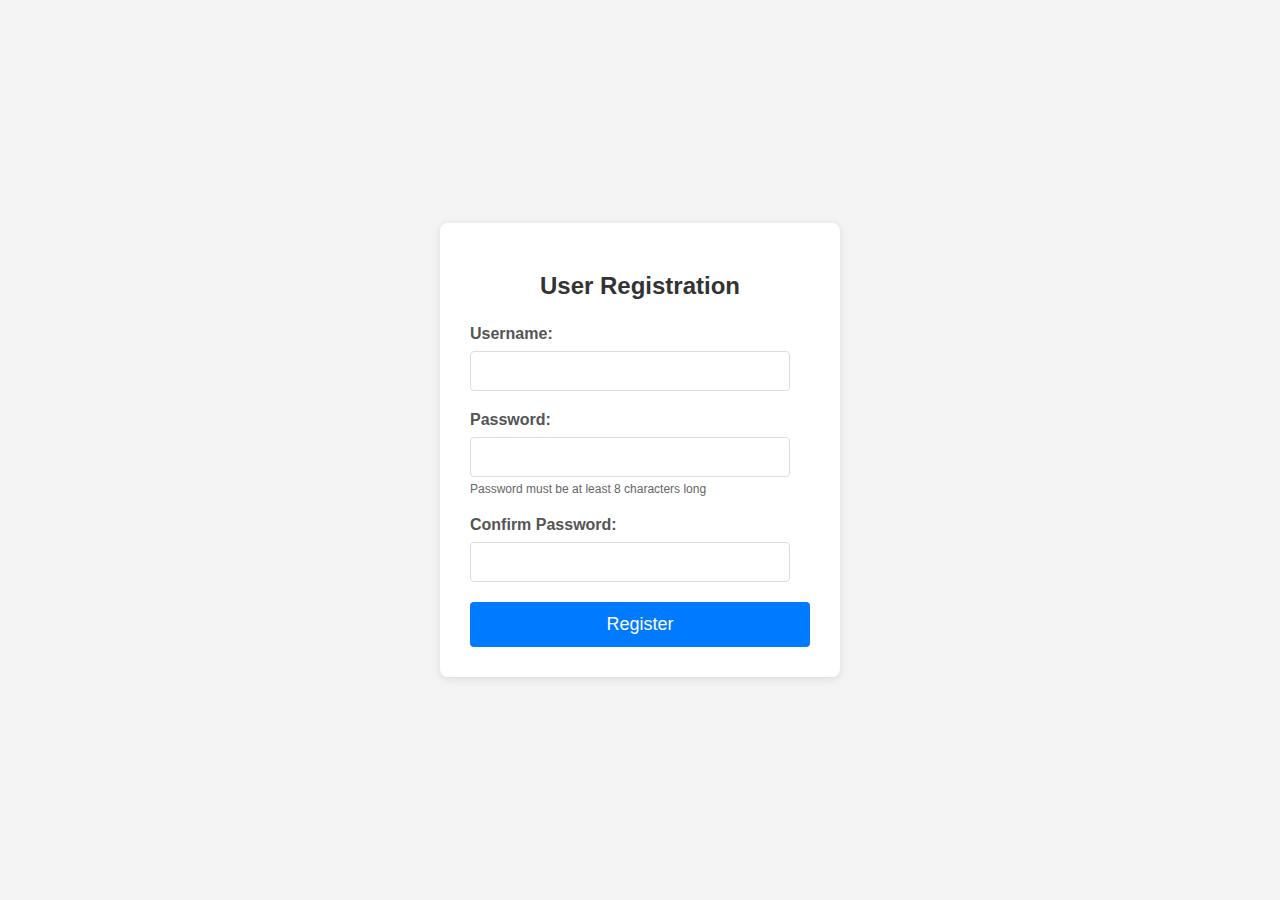
<file: registration/index.html>
<!DOCTYPE html>
<html lang="en">
<head>
    <meta charset="UTF-8">
    <meta name="viewport" content="width=device-width, initial-scale=1.0">
    <title>User Registration</title>
    <link rel="stylesheet" href="style.css">
</head>
<body>
    <div class="registration-container">
        <h2>User Registration</h2>
        <form id="registrationForm">
            <div class="form-group">
                <label for="username">Username:</label>
                <input type="text" id="username" name="username" required>
            </div>
            <div class="form-group">
                <label for="password">Password:</label>
                <input type="password" id="password" name="password" required minlength="8">
                <small id="passwordHint" class="hint">Password must be at least 8 characters long</small>
            </div>
            <div class="form-group">
                <label for="confirmPassword">Confirm Password:</label>
                <input type="password" id="confirmPassword" name="confirmPassword" required>
                <small id="confirmPasswordHint" class="hint"></small>
            </div>
            <button type="submit">Register</button>
            <p id="message" class="message"></p>
        </form>
    </div>

    <script src="script.js"></script>
</body>
</html>
</file>
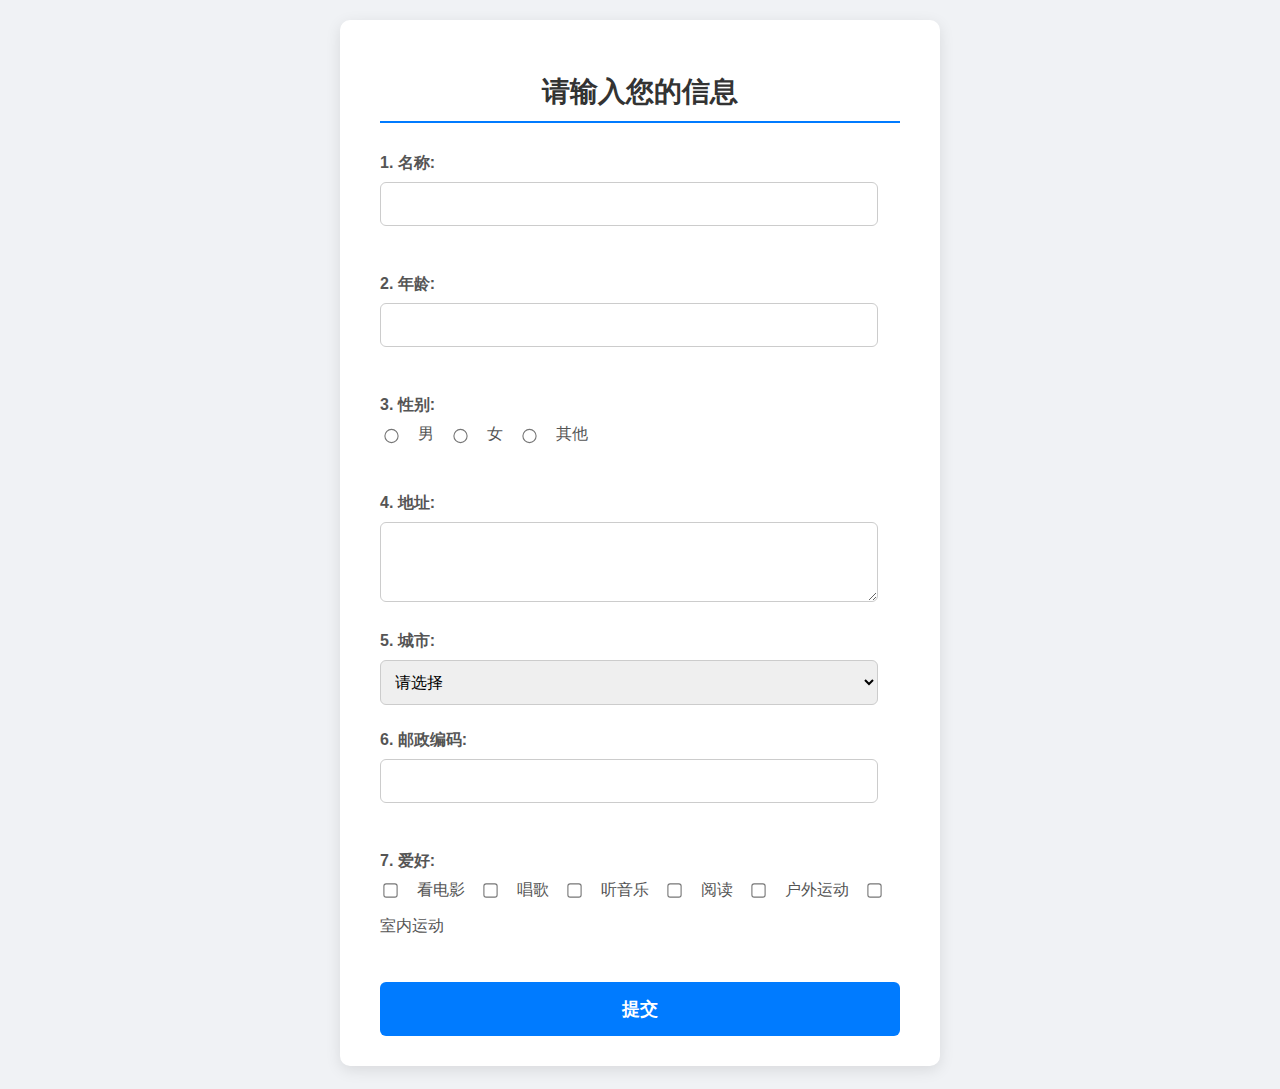
<file: user_info_form/index.html>
<!DOCTYPE html>
<html lang="en">
<head>
    <meta charset="UTF-8">
    <meta name="viewport" content="width=device-width, initial-scale=1.0">
    <title>用户信息输入</title>
    <link rel="stylesheet" href="style.css">
</head>
<body>
    <div class="container">
        <h2>请输入您的信息</h2>
        <form id="infoForm">
            <div class="form-group">
                <label for="name">1. 名称:</label>
                <input type="text" id="name" name="name" required>
                <span class="error-message" id="nameError"></span>
            </div>

            <div class="form-group">
                <label for="age">2. 年龄:</label>
                <input type="number" id="age" name="age" min="10" max="100" required>
                <span class="error-message" id="ageError"></span>
            </div>

            <div class="form-group">
                <label>3. 性别:</label>
                <div class="radio-group">
                    <input type="radio" id="male" name="gender" value="男" required>
                    <label for="male">男</label>
                    <input type="radio" id="female" name="gender" value="女">
                    <label for="female">女</label>
                    <input type="radio" id="other" name="gender" value="其他">
                    <label for="other">其他</label>
                </div>
                <span class="error-message" id="genderError"></span>
            </div>

            <div class="form-group">
                <label for="address">4. 地址:</label>
                <textarea id="address" name="address" rows="3"></textarea>
            </div>

            <div class="form-group">
                <label for="city">5. 城市:</label>
                <select id="city" name="city">
                    <option value="">请选择</option>
                    <option value="北京">北京</option>
                    <option value="上海">上海</option>
                    <option value="广州">广州</option>
                    <option value="深圳">深圳</option>
                    <option value="成都">成都</option>
                    <option value="杭州">杭州</option>
                    <option value="其他">其他</option>
                </select>
            </div>

            <div class="form-group">
                <label for="postcode">6. 邮政编码:</label>
                <input type="text" id="postcode" name="postcode" maxlength="6" pattern="\d{6}">
                <span class="error-message" id="postcodeError"></span>
            </div>

            <div class="form-group">
                <label>7. 爱好:</label>
                <div class="checkbox-group">
                    <input type="checkbox" id="movie" name="hobby" value="看电影">
                    <label for="movie">看电影</label>
                    <input type="checkbox" id="singing" name="hobby" value="唱歌">
                    <label for="singing">唱歌</label>
                    <input type="checkbox" id="music" name="hobby" value="听音乐">
                    <label for="music">听音乐</label>
                    <input type="checkbox" id="reading" name="hobby" value="阅读">
                    <label for="reading">阅读</label>
                    <input type="checkbox" id="outdoor" name="hobby" value="户外运动">
                    <label for="outdoor">户外运动</label>
                    <input type="checkbox" id="indoor" name="hobby" value="室内运动">
                    <label for="indoor">室内运动</label>
                </div>
            </div>

            <button type="submit">提交</button>
        </form>

        <div id="output" class="output-container" style="display:none;">
            <h3>您输入的信息:</h3>
            <p><strong>名称:</strong> <span id="outputName"></span></p>
            <p><strong>年龄:</strong> <span id="outputAge"></span></p>
            <p><strong>性别:</strong> <span id="outputGender"></span></p>
            <p><strong>地址:</strong> <span id="outputAddress"></span></p>
            <p><strong>城市:</strong> <span id="outputCity"></span></p>
            <p><strong>邮政编码:</strong> <span id="outputPostcode"></span></p>
            <p><strong>爱好:</strong> <span id="outputHobby"></span></p>
        </div>
    </div>

    <script src="script.js"></script>
</body>
</html>
</file>
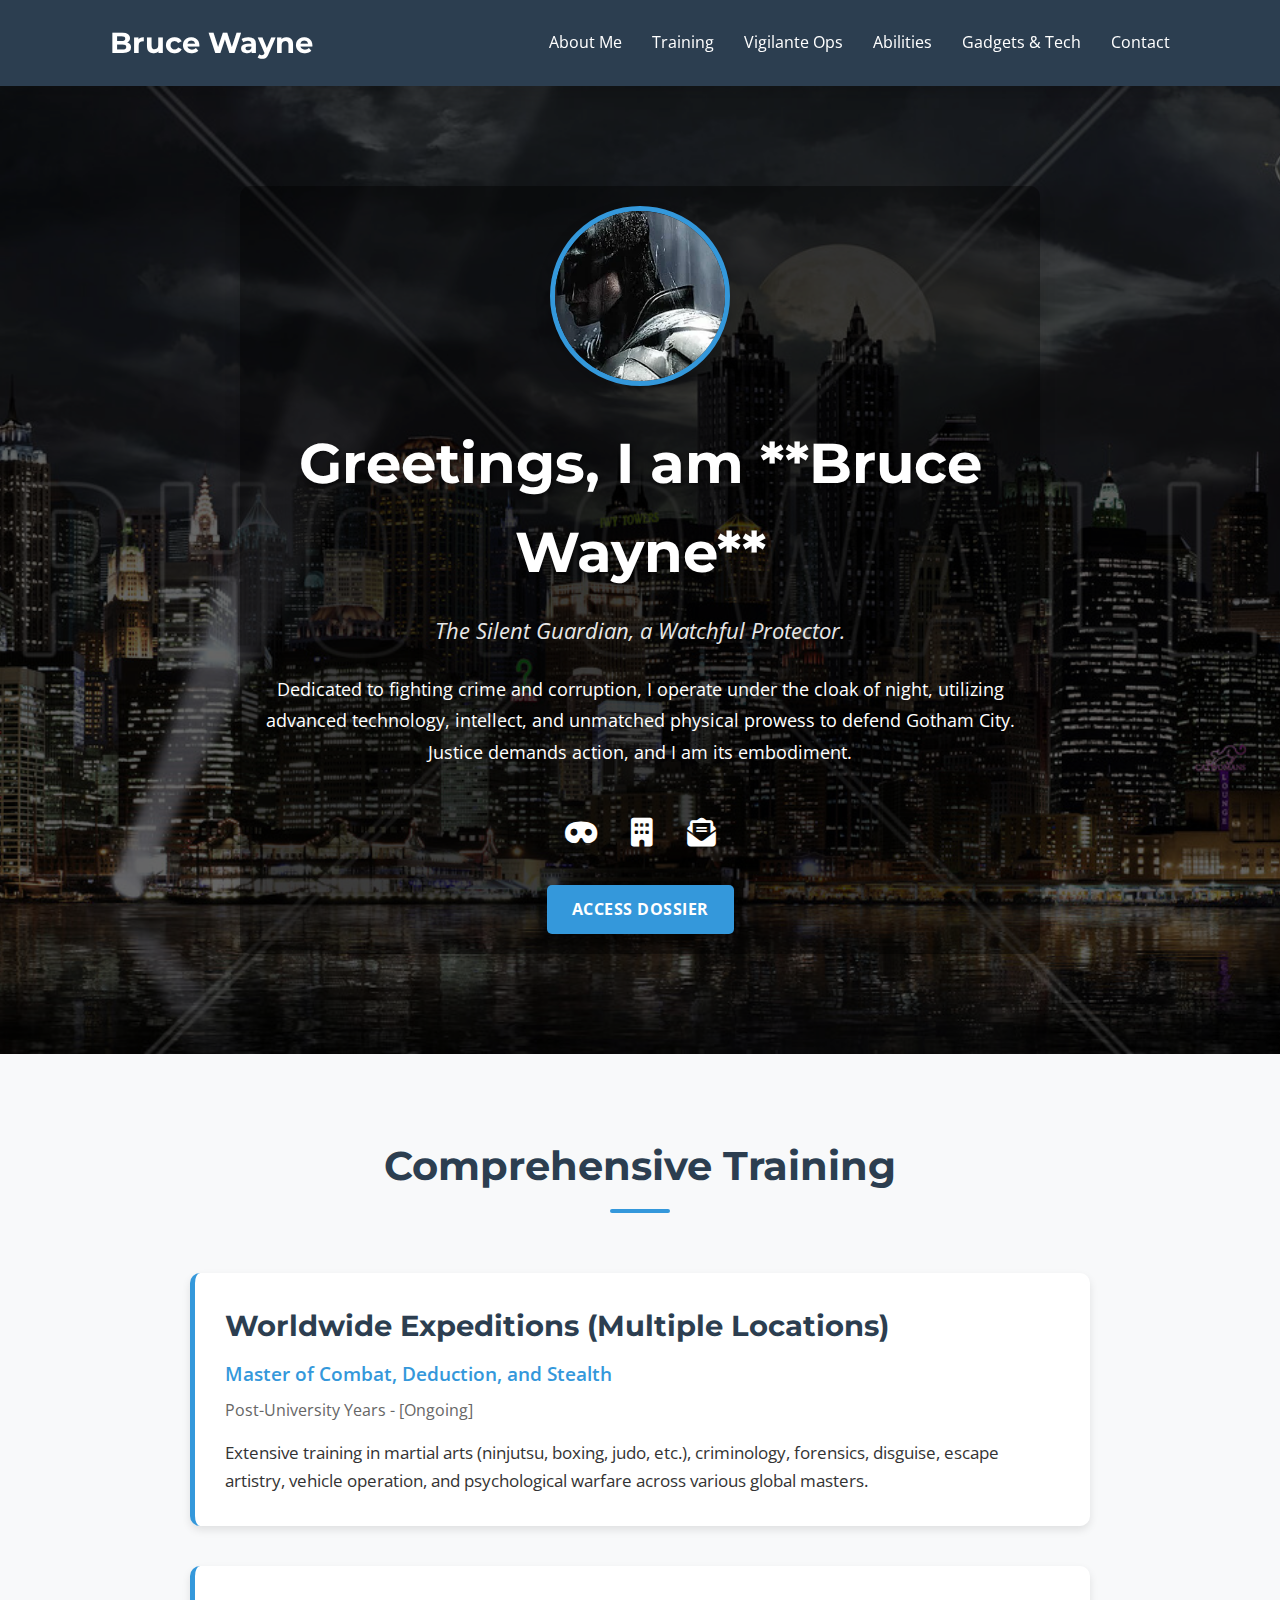
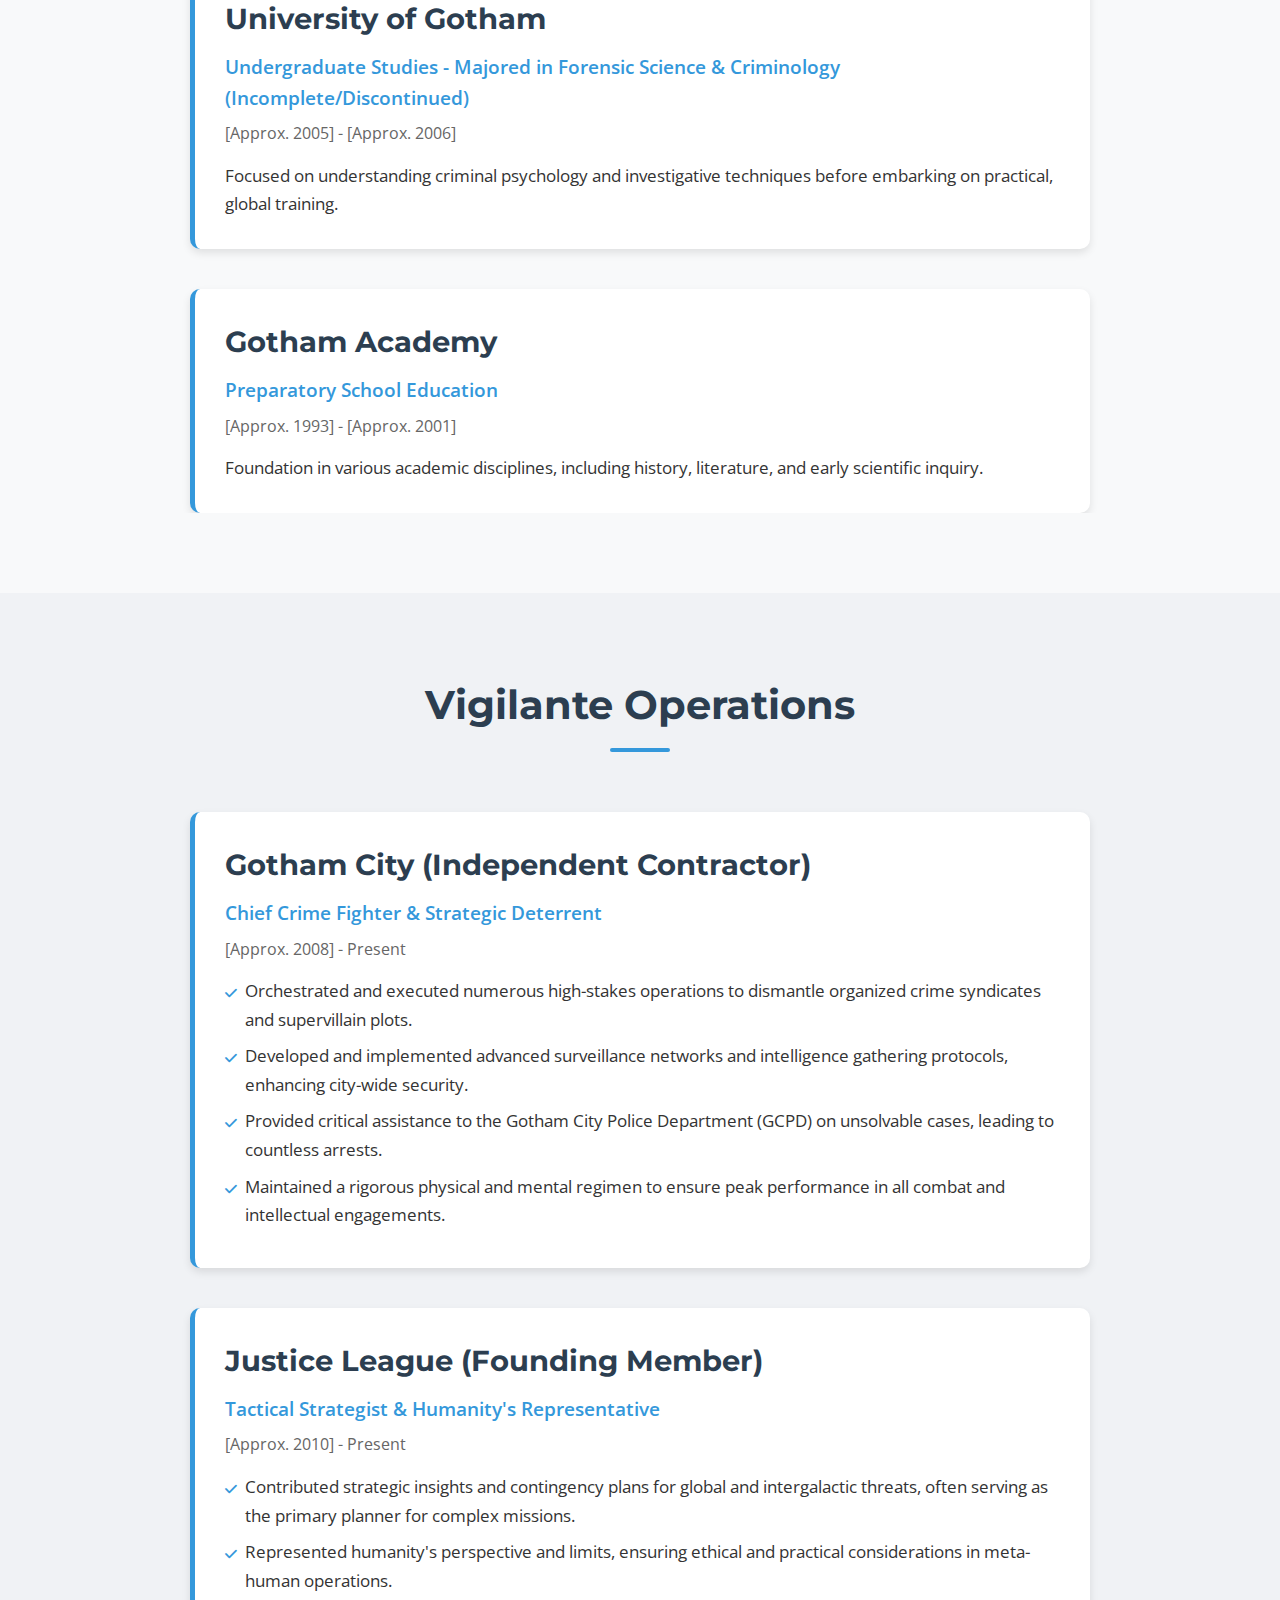
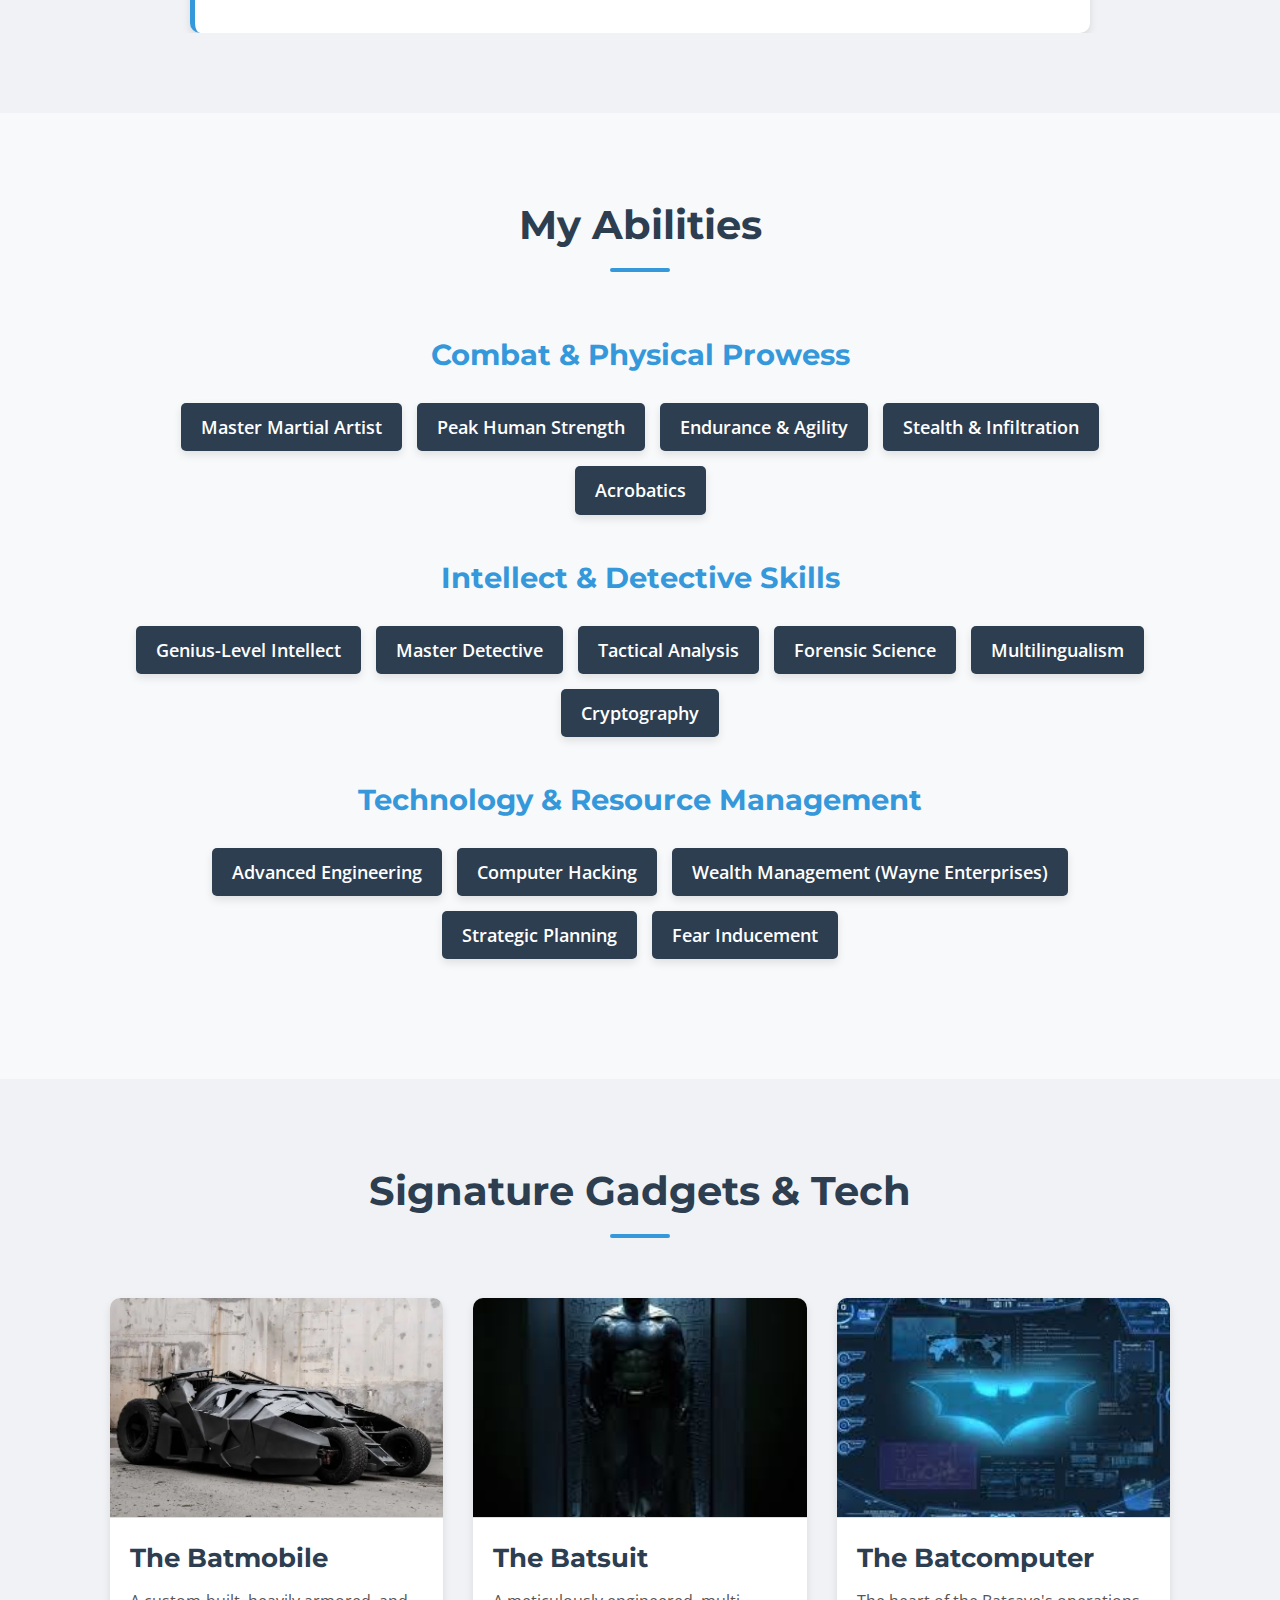
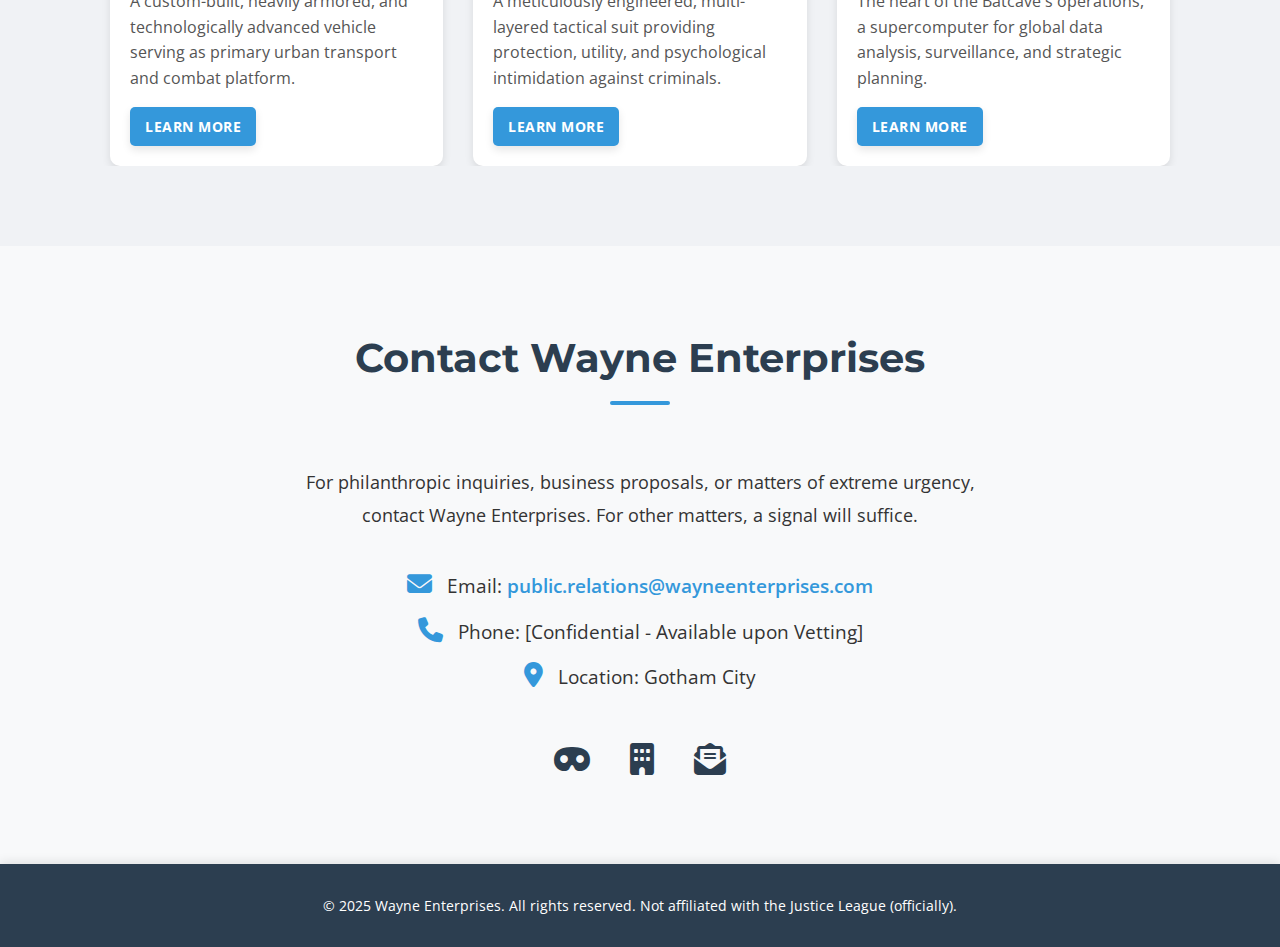
<file: test.html>
<!DOCTYPE html>
<html lang="en">
<head>
    <meta charset="UTF-8">
    <meta name="viewport" content="width=device-width, initial-scale=1.0">
    <title>Bruce Wayne - The Dark Knight Profile</title> <link rel="stylesheet" href="https://cdnjs.cloudflare.com/ajax/libs/font-awesome/6.5.2/css/all.min.css">
    <link href="https://fonts.googleapis.com/css2?family=Montserrat:wght@400;700&family=Open+Sans:wght@300;400;600&display=swap" rel="stylesheet">
    <link rel="stylesheet" href="css/style.css">
</head>
<body>

    <header class="header">
        <div class="container">
            <h1 class="logo"><a href="#">Bruce Wayne</a></h1> <nav class="nav">
                <ul>
                    <li><a href="#about">About Me</a></li>
                    <li><a href="#education">Training</a></li> <li><a href="#experience">Vigilante Ops</a></li> <li><a href="#skills">Abilities</a></li> <li><a href="#projects">Gadgets & Tech</a></li> <li><a href="#contact">Contact</a></li>
                </ul>
            </nav>
        </div>
    </header>

    <section id="about" class="hero">
        <div class="container">
            <div class="hero-content">
                <img src="img/batman_profile.jpg" alt="Bruce Wayne Profile Picture" class="profile-img">
                <h2>Greetings, I am **Bruce Wayne**</h2>
                <p class="tagline">The Silent Guardian, a Watchful Protector.</p>
                <p class="description">
                    Dedicated to fighting crime and corruption, I operate under the cloak of night,
                    utilizing advanced technology, intellect, and unmatched physical prowess to defend Gotham City.
                    Justice demands action, and I am its embodiment.
                </p>
                <div class="social-links">
                    <a href="https://www.dc.com/characters/batman" target="_blank" aria-label="DC Comics"><i class="fas fa-mask"></i></a> <a href="https://www.wayneenterprises.com/" target="_blank" aria-label="Wayne Enterprises"><i class="fas fa-building"></i></a> <a href="mailto:not.your.average.billionaire@gotham.com" aria-label="Email"><i class="fas fa-envelope-open-text"></i></a> </div>
                <a href="batman_dossier.pdf" download class="btn">Access Dossier</a> </div>
        </div>
    </section>

    <section id="education" class="education section-padding">
        <div class="container">
            <h2 class="section-title">Comprehensive Training</h2>
            <div class="education-timeline">
                <div class="timeline-item">
                    <h3>Worldwide Expeditions (Multiple Locations)</h3>
                    <p class="degree">Master of Combat, Deduction, and Stealth</p>
                    <p class="duration">Post-University Years - [Ongoing]</p>
                    <p class="details">
                        Extensive training in martial arts (ninjutsu, boxing, judo, etc.),
                        criminology, forensics, disguise, escape artistry, vehicle operation,
                        and psychological warfare across various global masters.
                    </p>
                </div>
                <div class="timeline-item">
                    <h3>University of Gotham</h3>
                    <p class="degree">Undergraduate Studies - Majored in Forensic Science & Criminology (Incomplete/Discontinued)</p>
                    <p class="duration">[Approx. 2005] - [Approx. 2006]</p>
                    <p class="details">Focused on understanding criminal psychology and investigative techniques before embarking on practical, global training.</p>
                </div>
                <div class="timeline-item">
                    <h3>Gotham Academy</h3>
                    <p class="degree">Preparatory School Education</p>
                    <p class="duration">[Approx. 1993] - [Approx. 2001]</p>
                    <p class="details">Foundation in various academic disciplines, including history, literature, and early scientific inquiry.</p>
                </div>
            </div>
        </div>
    </section>

    <section id="experience" class="experience section-padding bg-light">
        <div class="container">
            <h2 class="section-title">Vigilante Operations</h2>
            <div class="experience-list">
                <div class="experience-item">
                    <h3>Gotham City (Independent Contractor)</h3>
                    <p class="role">Chief Crime Fighter & Strategic Deterrent</p>
                    <p class="duration">[Approx. 2008] - Present</p>
                    <ul>
                        <li>Orchestrated and executed numerous high-stakes operations to dismantle organized crime syndicates and supervillain plots.</li>
                        <li>Developed and implemented advanced surveillance networks and intelligence gathering protocols, enhancing city-wide security.</li>
                        <li>Provided critical assistance to the Gotham City Police Department (GCPD) on unsolvable cases, leading to countless arrests.</li>
                        <li>Maintained a rigorous physical and mental regimen to ensure peak performance in all combat and intellectual engagements.</li>
                    </ul>
                </div>
                <div class="experience-item">
                    <h3>Justice League (Founding Member)</h3>
                    <p class="role">Tactical Strategist & Humanity's Representative</p>
                    <p class="duration">[Approx. 2010] - Present</p>
                    <ul>
                        <li>Contributed strategic insights and contingency plans for global and intergalactic threats, often serving as the primary planner for complex missions.</li>
                        <li>Represented humanity's perspective and limits, ensuring ethical and practical considerations in meta-human operations.</li>
                    </ul>
                </div>
            </div>
        </div>
    </section>

    <section id="skills" class="skills section-padding">
        <div class="container">
            <h2 class="section-title">My Abilities</h2>
            <div class="skills-category">
                <h3>Combat & Physical Prowess</h3>
                <div class="skill-list">
                    <span class="skill-tag">Master Martial Artist</span>
                    <span class="skill-tag">Peak Human Strength</span>
                    <span class="skill-tag">Endurance & Agility</span>
                    <span class="skill-tag">Stealth & Infiltration</span>
                    <span class="skill-tag">Acrobatics</span>
                </div>
            </div>
            <div class="skills-category">
                <h3>Intellect & Detective Skills</h3>
                <div class="skill-list">
                    <span class="skill-tag">Genius-Level Intellect</span>
                    <span class="skill-tag">Master Detective</span>
                    <span class="skill-tag">Tactical Analysis</span>
                    <span class="skill-tag">Forensic Science</span>
                    <span class="skill-tag">Multilingualism</span>
                    <span class="skill-tag">Cryptography</span>
                </div>
            </div>
            <div class="skills-category">
                <h3>Technology & Resource Management</h3>
                <div class="skill-list">
                    <span class="skill-tag">Advanced Engineering</span>
                    <span class="skill-tag">Computer Hacking</span>
                    <span class="skill-tag">Wealth Management (Wayne Enterprises)</span>
                    <span class="skill-tag">Strategic Planning</span>
                    <span class="skill-tag">Fear Inducement</span>
                </div>
            </div>
        </div>
    </section>

    <section id="projects" class="projects section-padding bg-light">
        <div class="container">
            <h2 class="section-title">Signature Gadgets & Tech</h2>
            <div class="project-grid">
                <div class="project-item">
                    <img src="img/batmobile.jpg" alt="Batmobile"> <h3>The Batmobile</h3>
                    <p class="project-description">A custom-built, heavily armored, and technologically advanced vehicle serving as primary urban transport and combat platform.</p>
                    <div class="project-links">
                        <a href="https://en.wikipedia.org/wiki/Batmobile" target="_blank" class="btn btn-small">Learn More</a>
                        </div>
                </div>
                <div class="project-item">
                    <img src="img/batsuit.jpg" alt="Batsuit"> <h3>The Batsuit</h3>
                    <p class="project-description">A meticulously engineered, multi-layered tactical suit providing protection, utility, and psychological intimidation against criminals.</p>
                    <div class="project-links">
                        <a href="https://en.wikipedia.org/wiki/Batsuit" target="_blank" class="btn btn-small">Learn More</a>
                        </div>
                </div>
                <div class="project-item">
                    <img src="img/batcomputer.jpg" alt="Batcomputer"> <h3>The Batcomputer</h3>
                    <p class="project-description">The heart of the Batcave's operations, a supercomputer for global data analysis, surveillance, and strategic planning.</p>
                    <div class="project-links">
                        <a href="https://dc.fandom.com/wiki/Batcomputer" target="_blank" class="btn btn-small">Learn More</a>
                        </div>
                </div>
                </div>
        </div>
    </section>

    <section id="contact" class="contact section-padding">
        <div class="container">
            <h2 class="section-title">Contact Wayne Enterprises</h2>
            <p class="contact-text">
                For philanthropic inquiries, business proposals, or matters of extreme urgency, contact Wayne Enterprises.
                For other matters, a signal will suffice.
            </p>
            <div class="contact-info">
                <p><i class="fas fa-envelope"></i> Email: <a href="mailto:public.relations@wayneenterprises.com">public.relations@wayneenterprises.com</a></p>
                <p><i class="fas fa-phone"></i> Phone: [Confidential - Available upon Vetting]</p>
                <p><i class="fas fa-map-marker-alt"></i> Location: Gotham City</p>
            </div>
            <div class="social-links-bottom">
                <a href="https://www.dc.com/characters/batman" target="_blank" aria-label="DC Comics"><i class="fas fa-mask"></i></a>
                <a href="https://www.wayneenterprises.com/" target="_blank" aria-label="Wayne Enterprises"><i class="fas fa-building"></i></a>
                <a href="mailto:public.relations@wayneenterprises.com" aria-label="Email"><i class="fas fa-envelope-open-text"></i></a>
            </div>
        </div>
    </section>

    <footer class="footer">
        <div class="container">
            <p>&copy; 2025 Wayne Enterprises. All rights reserved. Not affiliated with the Justice League (officially).</p>
        </div>
    </footer>

</body>
</html>
</file>
<file: registration/style.css>
body {
    font-family: Arial, sans-serif;
    background-color: #f4f4f4;
    display: flex;
    justify-content: center;
    align-items: center;
    min-height: 100vh;
    margin: 0;
}

.registration-container {
    background-color: #fff;
    padding: 30px;
    border-radius: 8px;
    box-shadow: 0 2px 10px rgba(0, 0, 0, 0.1);
    width: 100%;
    max-width: 400px;
    box-sizing: border-box;
}

h2 {
    text-align: center;
    color: #333;
    margin-bottom: 25px;
}

.form-group {
    margin-bottom: 20px;
}

label {
    display: block;
    margin-bottom: 8px;
    color: #555;
    font-weight: bold;
}

input[type="text"],
input[type="password"] {
    width: calc(100% - 20px);
    padding: 10px;
    border: 1px solid #ddd;
    border-radius: 4px;
    font-size: 16px;
    box-sizing: border-box;
}

input[type="password"]:focus,
input[type="text"]:focus {
    border-color: #007bff;
    outline: none;
    box-shadow: 0 0 5px rgba(0, 123, 255, 0.2);
}

.hint {
    font-size: 12px;
    color: #666;
    margin-top: 5px;
    display: block;
}

button {
    width: 100%;
    padding: 12px;
    background-color: #007bff;
    color: white;
    border: none;
    border-radius: 4px;
    font-size: 18px;
    cursor: pointer;
    transition: background-color 0.3s ease;
}

button:hover {
    background-color: #0056b3;
}

.message {
    text-align: center;
    margin-top: 20px;
    padding: 10px;
    border-radius: 4px;
    display: none; /* Hidden by default */
}

.message.success {
    background-color: #d4edda;
    color: #155724;
    border: 1px solid #c3e6cb;
}

.message.error {
    background-color: #f8d7da;
    color: #721c24;
    border: 1px solid #f5c6cb;
}
</file>
<file: user_info_form/style.css>
body {
    font-family: 'Segoe UI', Tahoma, Geneva, Verdana, sans-serif;
    background-color: #f0f2f5;
    display: flex;
    justify-content: center;
    align-items: flex-start; /* Align to start to prevent sticking to center on scroll */
    min-height: 100vh;
    margin: 20px 0; /* Add some margin top/bottom */
}

.container {
    background-color: #fff;
    padding: 30px 40px;
    border-radius: 10px;
    box-shadow: 0 4px 15px rgba(0, 0, 0, 0.1);
    width: 100%;
    max-width: 600px;
    box-sizing: border-box;
}

h2 {
    text-align: center;
    color: #333;
    margin-bottom: 30px;
    font-size: 28px;
    border-bottom: 2px solid #007bff;
    padding-bottom: 10px;
}

.form-group {
    margin-bottom: 25px;
    position: relative; /* For error message positioning */
}

label {
    display: block;
    margin-bottom: 8px;
    color: #555;
    font-weight: bold;
    font-size: 16px;
}

input[type="text"],
input[type="number"],
textarea,
select {
    width: calc(100% - 22px); /* Adjust for padding and border */
    padding: 12px 10px;
    border: 1px solid #ccc;
    border-radius: 6px;
    font-size: 16px;
    box-sizing: border-box;
    transition: border-color 0.3s ease, box-shadow 0.3s ease;
}

input[type="text"]:focus,
input[type="number"]:focus,
textarea:focus,
select:focus {
    border-color: #007bff;
    outline: none;
    box-shadow: 0 0 8px rgba(0, 123, 255, 0.2);
}

textarea {
    resize: vertical; /* Allow vertical resizing */
}

.radio-group,
.checkbox-group {
    display: flex;
    flex-wrap: wrap; /* Allow wrapping for multiple checkboxes */
    gap: 15px; /* Space between radio/checkbox items */
    margin-top: 5px;
}

.radio-group input[type="radio"],
.checkbox-group input[type="checkbox"] {
    margin-right: 5px;
    transform: scale(1.1); /* Slightly larger checkboxes */
}

.radio-group label,
.checkbox-group label {
    display: inline-flex; /* Align label with checkbox */
    align-items: center;
    font-weight: normal; /* Reset font weight for individual labels */
    margin-bottom: 0;
    cursor: pointer;
}

button {
    width: 100%;
    padding: 15px;
    background-color: #007bff;
    color: white;
    border: none;
    border-radius: 6px;
    font-size: 18px;
    font-weight: bold;
    cursor: pointer;
    transition: background-color 0.3s ease, transform 0.2s ease;
    margin-top: 20px;
}

button:hover {
    background-color: #0056b3;
    transform: translateY(-2px);
}

.error-message {
    color: red;
    font-size: 14px;
    margin-top: 5px;
    display: block; /* Ensures it takes its own line */
    height: 18px; /* Give it a fixed height to prevent layout shifts */
}

.output-container {
    margin-top: 40px;
    padding: 25px;
    border: 1px solid #e0e0e0;
    border-radius: 10px;
    background-color: #f9f9f9;
    box-shadow: 0 2px 10px rgba(0, 0, 0, 0.05);
}

.output-container h3 {
    color: #007bff;
    margin-bottom: 15px;
    text-align: center;
    font-size: 24px;
}

.output-container p {
    margin-bottom: 10px;
    font-size: 16px;
    line-height: 1.6;
    color: #333;
}

.output-container p strong {
    color: #0056b3;
    display: inline-block; /* For consistent spacing */
    min-width: 80px; /* Align labels */
}
</file>
<file: css/style.css>
/* 通用样式和变量 */
:root {
    --primary-color: #3498db; /* 主要品牌色，可根据喜好更改 */
    --secondary-color: #2c3e50; /* 次要颜色，用于文本或背景 */
    --accent-color: #e74c3c; /* 强调色，用于按钮、链接高亮 */
    --light-bg: #f8f9fa; /* 浅色背景 */
    --dark-text: #333; /* 深色文本 */
    --light-text: #fff; /* 浅色文本 */
    --border-color: #ddd; /* 边框颜色 */
    --shadow-light: 0 4px 8px rgba(0, 0, 0, 0.1); /* 轻微阴影 */
    --shadow-medium: 0 8px 16px rgba(0, 0, 0, 0.15); /* 中等阴影 */
}

/* 基本重置和字体 */
* {
    margin: 0;
    padding: 0;
    box-sizing: border-box;
}

body {
    font-family: 'Open Sans', sans-serif; /* 主体文字字体 */
    line-height: 1.6;
    color: var(--dark-text);
    background-color: var(--light-bg);
}

a {
    text-decoration: none;
    color: var(--primary-color);
    transition: color 0.3s ease;
}

a:hover {
    color: var(--accent-color);
}

ul {
    list-style: none;
}

/* 容器和通用布局 */
.container {
    max-width: 1100px;
    margin: 0 auto;
    padding: 0 20px;
    overflow: hidden; /* 防止浮动元素溢出 */
}

.section-padding {
    padding: 80px 0; /* 各部分上下内边距 */
}

.section-title {
    text-align: center;
    font-family: 'Montserrat', sans-serif;
    font-size: 2.5em;
    margin-bottom: 60px;
    color: var(--secondary-color);
    position: relative;
    padding-bottom: 15px;
}

.section-title::after {
    content: '';
    position: absolute;
    left: 50%;
    bottom: 0;
    transform: translateX(-50%);
    width: 60px;
    height: 4px;
    background-color: var(--primary-color);
    border-radius: 2px;
}

.bg-light {
    background-color: #f0f2f5; /* 用于区分相邻部分的浅灰色背景 */
}

/* 按钮样式 */
.btn {
    display: inline-block;
    background-color: var(--primary-color);
    color: var(--light-text);
    padding: 12px 25px;
    border-radius: 5px;
    transition: background-color 0.3s ease, transform 0.2s ease;
    font-weight: bold;
    text-transform: uppercase;
    letter-spacing: 0.5px;
    box-shadow: var(--shadow-light);
}

.btn:hover {
    background-color: var(--accent-color);
    transform: translateY(-2px);
    box-shadow: var(--shadow-medium);
}

.btn-small {
    padding: 8px 15px;
    font-size: 0.9em;
}

/* 导航栏样式 */
.header {
    background-color: var(--secondary-color);
    color: var(--light-text);
    padding: 20px 0;
    position: sticky; /* 粘性定位 */
    top: 0;
    z-index: 1000; /* 确保在其他内容之上 */
    box-shadow: var(--shadow-medium);
}

.header .container {
    display: flex;
    justify-content: space-between;
    align-items: center;
}

.logo {
    font-family: 'Montserrat', sans-serif;
    font-size: 1.8em;
    font-weight: 700;
}

.logo a {
    color: var(--light-text);
    text-decoration: none;
}

.nav ul {
    display: flex;
}

.nav ul li {
    margin-left: 30px;
}

.nav ul li a {
    color: var(--light-text);
    font-weight: 400;
    position: relative;
    padding-bottom: 5px;
}

.nav ul li a::after {
    content: '';
    position: absolute;
    left: 0;
    bottom: 0;
    width: 0;
    height: 2px;
    background-color: var(--primary-color);
    transition: width 0.3s ease;
}

.nav ul li a:hover::after,
.nav ul li a.active::after { /* 可选：为当前活动链接添加样式 */
    width: 100%;
}

/* 英雄区/关于我 */
.hero {
    background: linear-gradient(rgba(0, 0, 0, 0.6), rgba(0, 0, 0, 0.6)), url('../img/hero-bg.jpg') no-repeat center center/cover; /* 添加一个背景图，记得在img文件夹里放一张hero-bg.jpg */
    color: var(--light-text);
    text-align: center;
    padding: 100px 0;
    min-height: 80vh; /* 最小高度 */
    display: flex;
    align-items: center;
    justify-content: center;
}

.hero-content {
    max-width: 800px;
    margin: 0 auto;
    padding: 20px;
    background-color: rgba(0, 0, 0, 0.4); /* 半透明背景 */
    border-radius: 10px;
    box-shadow: var(--shadow-medium);
}

.profile-img {
    width: 180px;
    height: 180px;
    border-radius: 50%; /* 圆形图片 */
    object-fit: cover;
    border: 5px solid var(--primary-color);
    margin-bottom: 25px;
    box-shadow: var(--shadow-medium);
}

.hero h2 {
    font-family: 'Montserrat', sans-serif;
    font-size: 3.5em;
    margin-bottom: 15px;
    font-weight: 700;
    text-shadow: 2px 2px 4px rgba(0, 0, 0, 0.5);
}

.hero .tagline {
    font-size: 1.4em;
    margin-bottom: 25px;
    font-style: italic;
    opacity: 0.9;
}

.hero .description {
    font-size: 1.1em;
    margin-bottom: 40px;
    line-height: 1.8;
}

.social-links {
    margin-bottom: 30px;
}

.social-links a {
    color: var(--light-text);
    font-size: 1.8em;
    margin: 0 15px;
    transition: color 0.3s ease, transform 0.2s ease;
}

.social-links a:hover {
    color: var(--primary-color);
    transform: translateY(-3px);
}

/* 教育和工作经历部分 */
.education-timeline,
.experience-list {
    display: flex;
    flex-direction: column;
    gap: 40px; /* 项目之间的间距 */
    max-width: 900px;
    margin: 0 auto;
}

.timeline-item,
.experience-item {
    background-color: var(--light-text);
    padding: 30px;
    border-radius: 10px;
    box-shadow: var(--shadow-light);
    border-left: 5px solid var(--primary-color);
    transition: transform 0.3s ease, box-shadow 0.3s ease;
}

.timeline-item:hover,
.experience-item:hover {
    transform: translateY(-5px);
    box-shadow: var(--shadow-medium);
}

.timeline-item h3,
.experience-item h3 {
    font-family: 'Montserrat', sans-serif;
    color: var(--secondary-color);
    margin-bottom: 10px;
    font-size: 1.8em;
}

.timeline-item .degree,
.experience-item .role {
    font-size: 1.2em;
    color: var(--primary-color);
    font-weight: 600;
    margin-bottom: 8px;
}

.timeline-item .duration,
.experience-item .duration {
    font-size: 1em;
    color: #666;
    margin-bottom: 15px;
}

.timeline-item .details,
.experience-item ul {
    font-size: 1.05em;
    color: var(--dark-text);
    line-height: 1.7;
}

.experience-item ul {
    padding-left: 20px;
}

.experience-item ul li {
    margin-bottom: 8px;
    position: relative;
}

.experience-item ul li::before {
    content: '\f00c'; /* Font Awesome check icon */
    font-family: 'Font Awesome 6 Free';
    font-weight: 900;
    color: var(--primary-color);
    position: absolute;
    left: -20px;
    top: 5px; /* Adjust as needed for vertical alignment */
    font-size: 0.8em;
}

/* 技能部分 */
.skills-category {
    margin-bottom: 40px;
}

.skills-category h3 {
    font-family: 'Montserrat', sans-serif;
    color: var(--primary-color);
    font-size: 1.8em;
    margin-bottom: 25px;
    text-align: center;
}

.skill-list {
    display: flex;
    flex-wrap: wrap;
    justify-content: center;
    gap: 15px;
}

.skill-tag {
    background-color: var(--secondary-color);
    color: var(--light-text);
    padding: 10px 20px;
    border-radius: 5px;
    font-size: 1.1em;
    font-weight: 600;
    transition: background-color 0.3s ease, transform 0.2s ease;
    box-shadow: var(--shadow-light);
}

.skill-tag:hover {
    background-color: var(--primary-color);
    transform: translateY(-3px);
}

/* 项目部分 */
.project-grid {
    display: grid;
    grid-template-columns: repeat(auto-fit, minmax(300px, 1fr)); /* 响应式网格 */
    gap: 30px;
    justify-content: center;
}

.project-item {
    background-color: var(--light-text);
    border-radius: 10px;
    overflow: hidden;
    box-shadow: var(--shadow-light);
    transition: transform 0.3s ease, box-shadow 0.3s ease;
    display: flex;
    flex-direction: column;
}

.project-item:hover {
    transform: translateY(-8px);
    box-shadow: var(--shadow-medium);
}

.project-item img {
    width: 100%;
    height: 220px; /* 固定图片高度 */
    object-fit: cover; /* 裁剪图片以适应 */
    display: block;
    border-bottom: 1px solid var(--border-color);
}

.project-item h3 {
    font-family: 'Montserrat', sans-serif;
    color: var(--secondary-color);
    font-size: 1.6em;
    margin: 20px 20px 10px;
}

.project-item .project-description {
    padding: 0 20px 15px;
    color: #555;
    flex-grow: 1; /* 让描述占据剩余空间 */
}

.project-item .project-links {
    padding: 0 20px 20px;
    display: flex;
    gap: 15px;
}

/* 联系方式部分 */
.contact-text {
    text-align: center;
    font-size: 1.15em;
    max-width: 700px;
    margin: 0 auto 40px;
    line-height: 1.8;
}

.contact-info {
    text-align: center;
    margin-bottom: 40px;
}

.contact-info p {
    font-size: 1.2em;
    margin-bottom: 15px;
    color: var(--dark-text);
}

.contact-info p i {
    color: var(--primary-color);
    margin-right: 10px;
    font-size: 1.3em;
}

.contact-info p a {
    font-weight: 600;
}

.social-links-bottom {
    text-align: center;
    margin-top: 30px;
}

.social-links-bottom a {
    color: var(--secondary-color);
    font-size: 2em;
    margin: 0 18px;
    transition: color 0.3s ease, transform 0.2s ease;
}

.social-links-bottom a:hover {
    color: var(--primary-color);
    transform: translateY(-4px);
}

/* 页脚样式 */
.footer {
    background-color: var(--secondary-color);
    color: var(--light-text);
    text-align: center;
    padding: 30px 0;
    font-size: 0.9em;
    box-shadow: 0 -2px 10px rgba(0, 0, 0, 0.1);
}

/* 响应式设计 (RWD) */
@media (max-width: 768px) {
    .header .container {
        flex-direction: column;
        text-align: center;
    }

    .nav ul {
        flex-direction: column;
        margin-top: 20px;
    }

    .nav ul li {
        margin: 10px 0;
    }

    .hero h2 {
        font-size: 2.8em;
    }

    .hero .tagline {
        font-size: 1.2em;
    }

    .profile-img {
        width: 150px;
        height: 150px;
    }

    .section-title {
        font-size: 2em;
    }

    .timeline-item,
    .experience-item {
        padding: 20px;
    }

    .timeline-item h3,
    .experience-item h3 {
        font-size: 1.5em;
    }

    .skill-tag {
        font-size: 1em;
        padding: 8px 15px;
    }

    .project-grid {
        grid-template-columns: 1fr; /* 在小屏幕上单列显示 */
    }

    .project-item h3 {
        font-size: 1.4em;
    }
}

@media (max-width: 480px) {
    .hero h2 {
        font-size: 2.2em;
    }
    .hero .tagline {
        font-size: 1em;
    }
    .social-links a {
        font-size: 1.5em;
        margin: 0 10px;
    }
    .btn {
        padding: 10px 20px;
        font-size: 0.9em;
    }
    .section-title {
        font-size: 1.8em;
        margin-bottom: 40px;
    }
    .skills-category h3 {
        font-size: 1.5em;
    }
    .contact-info p {
        font-size: 1em;
    }
}
</file>
